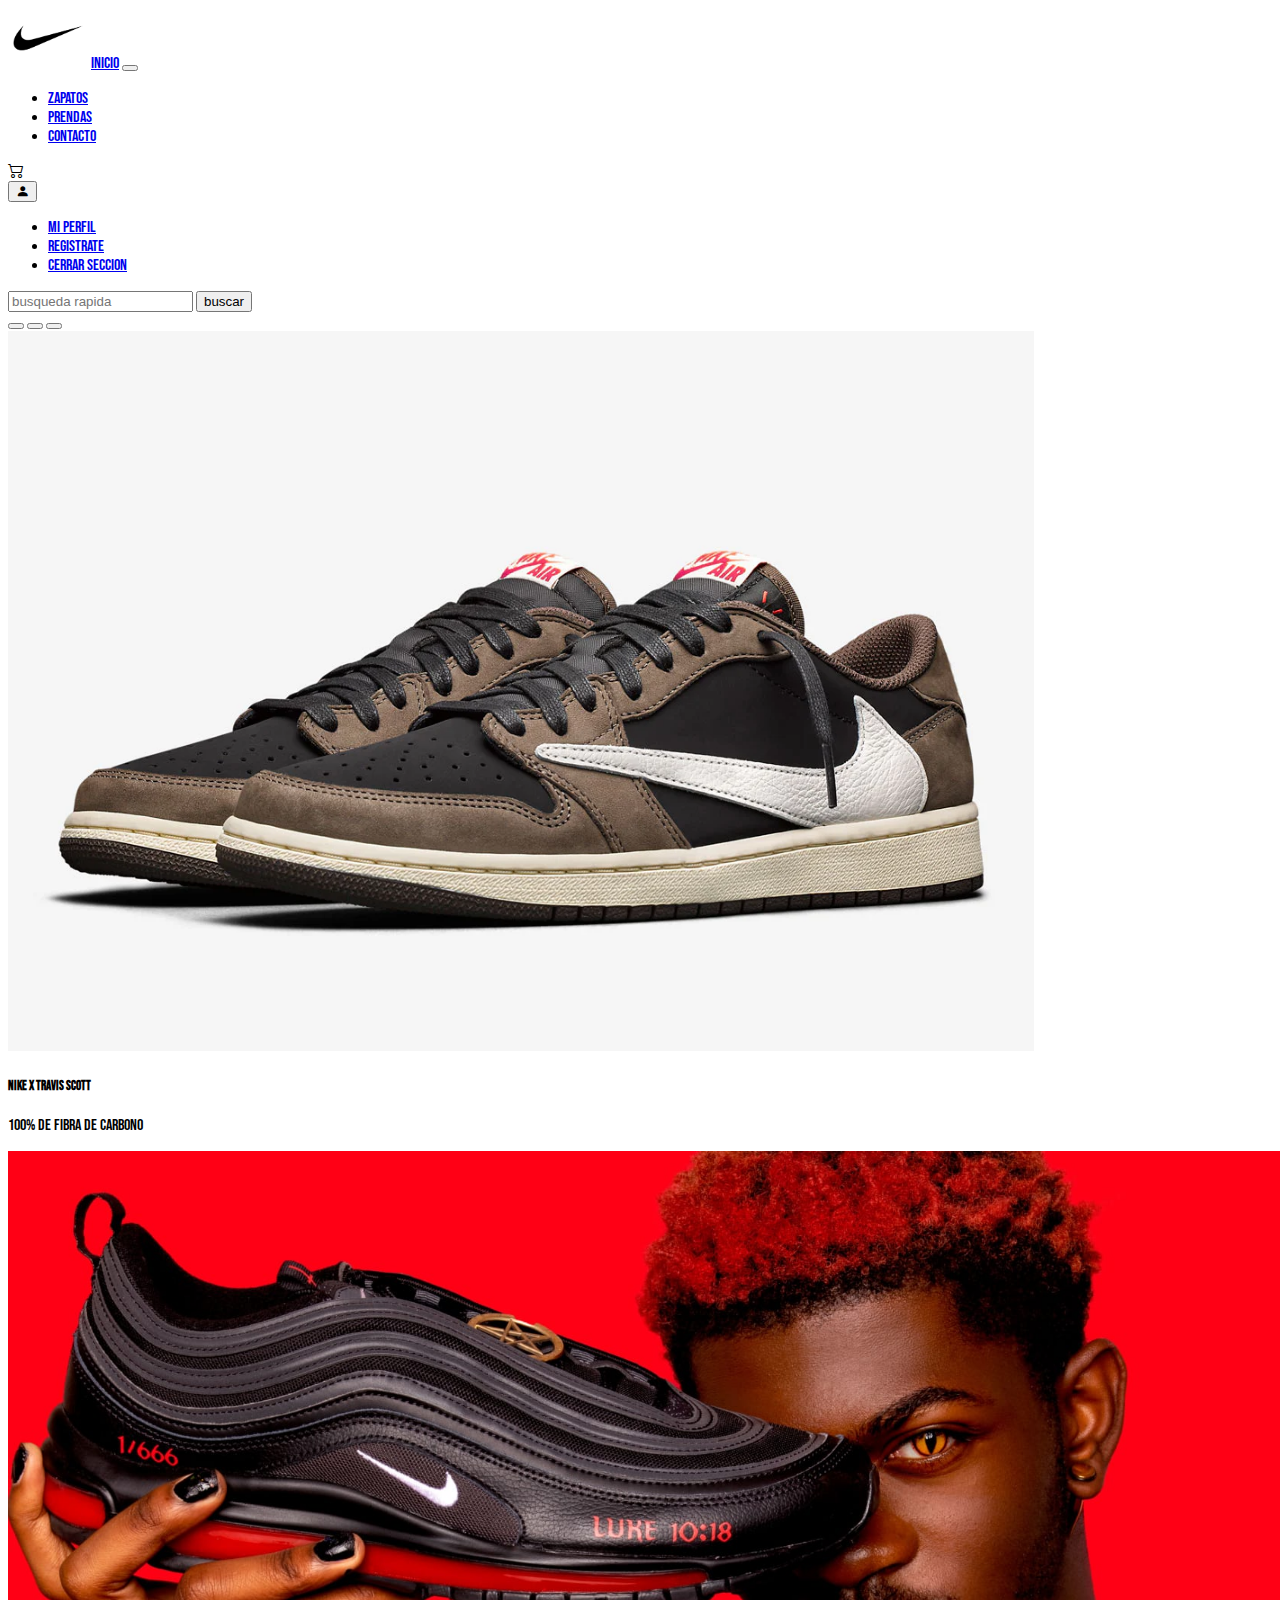
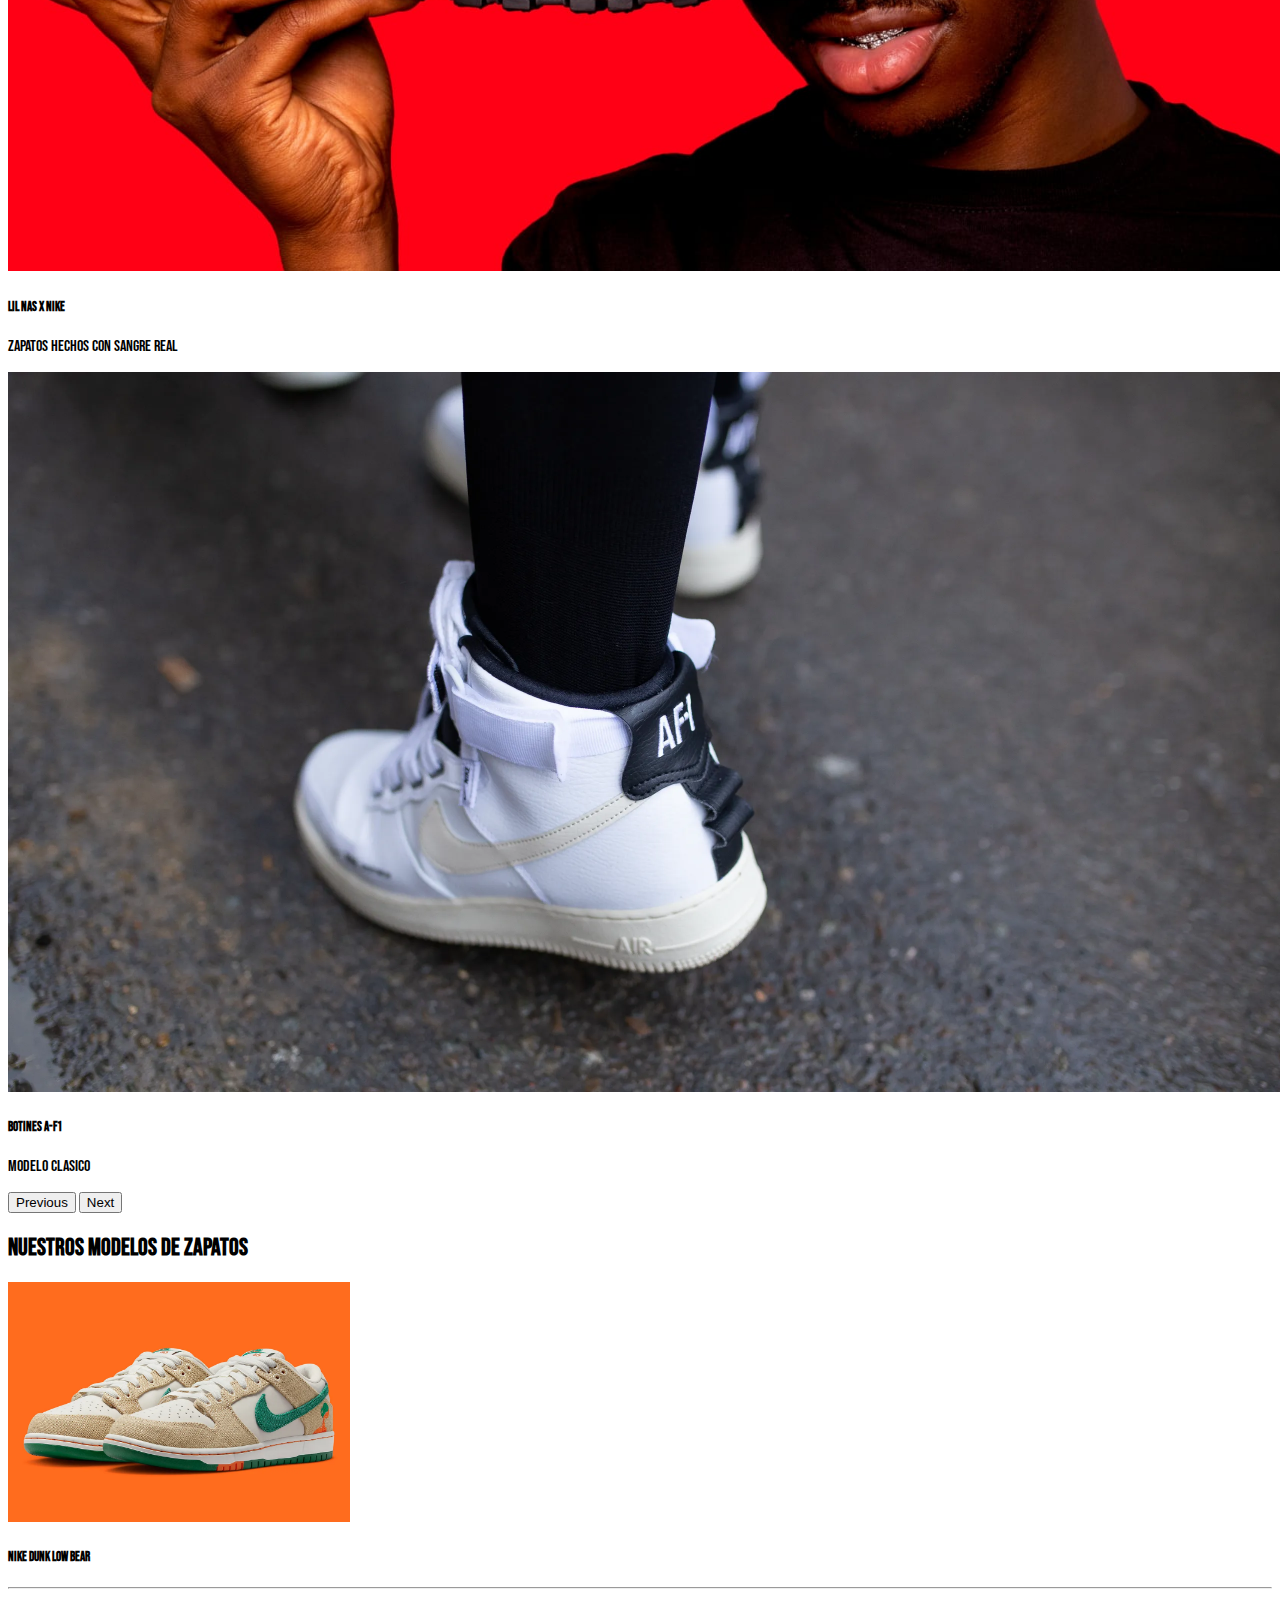
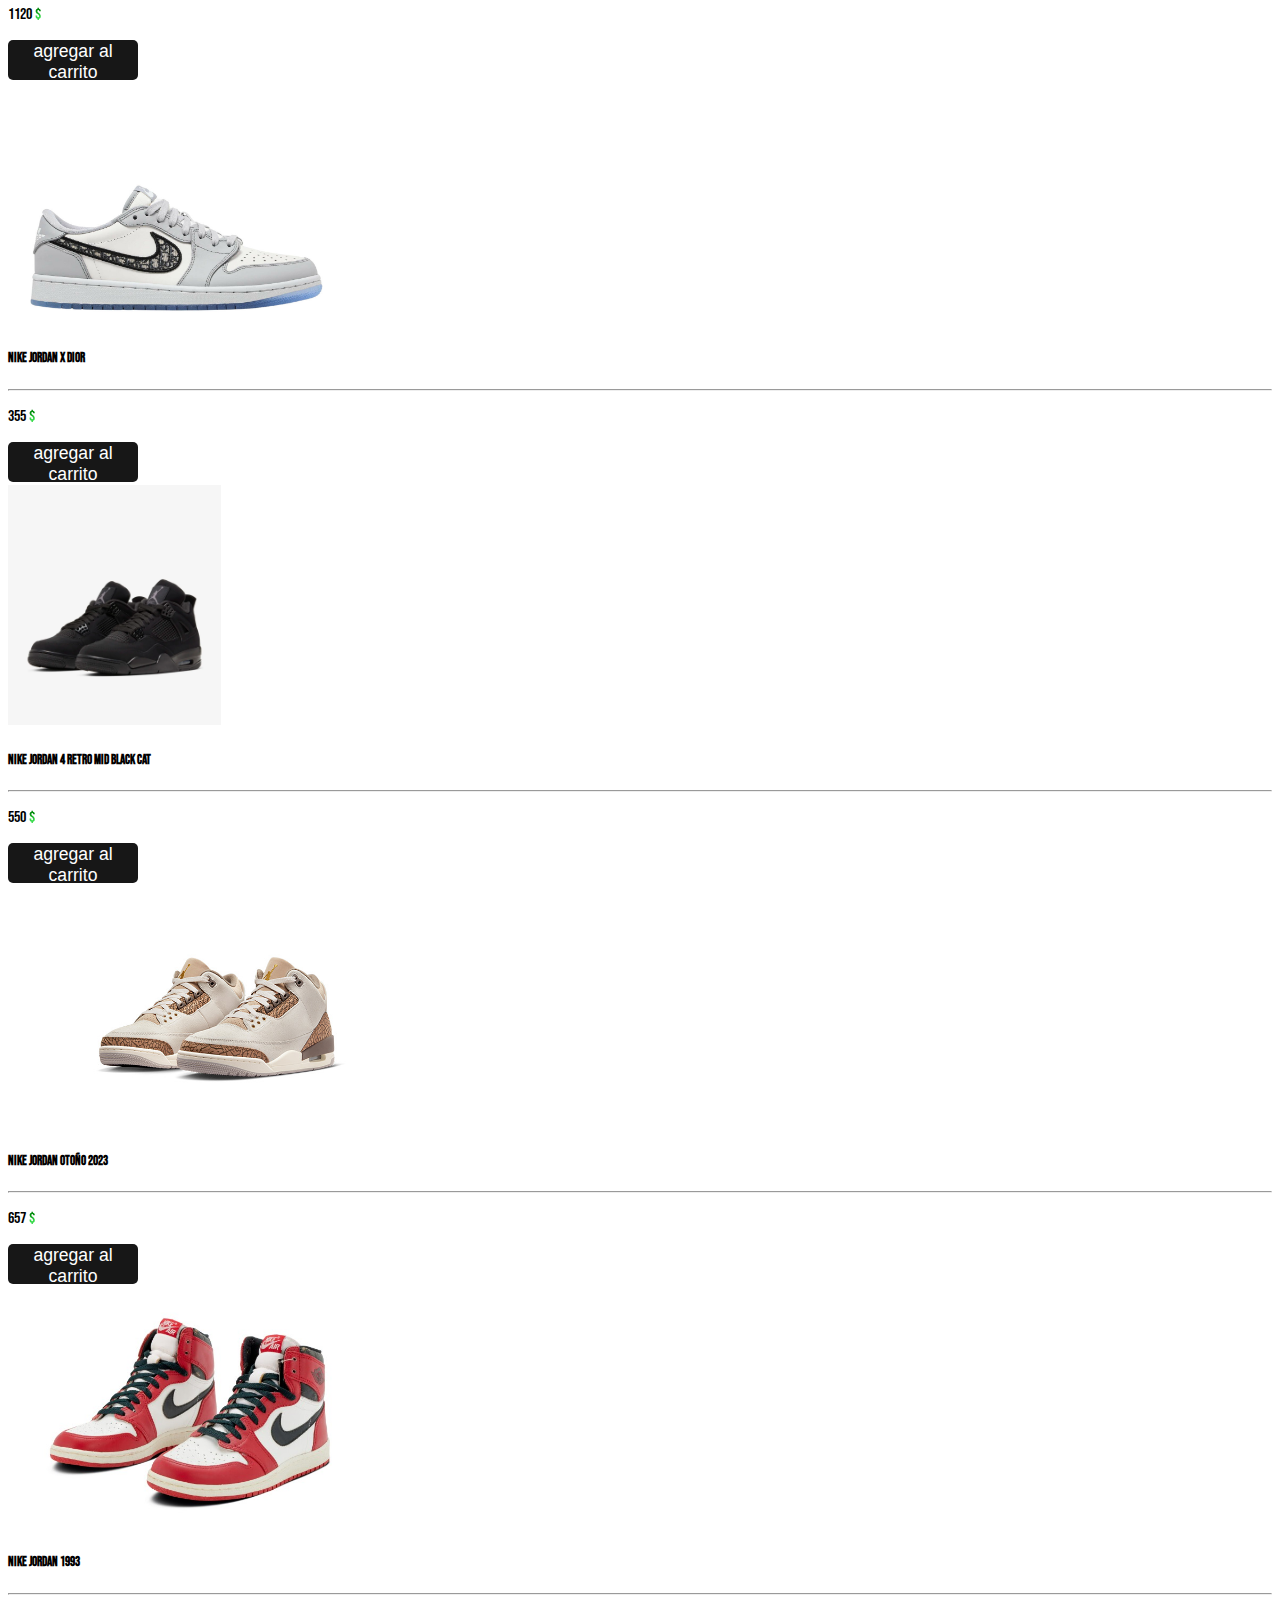
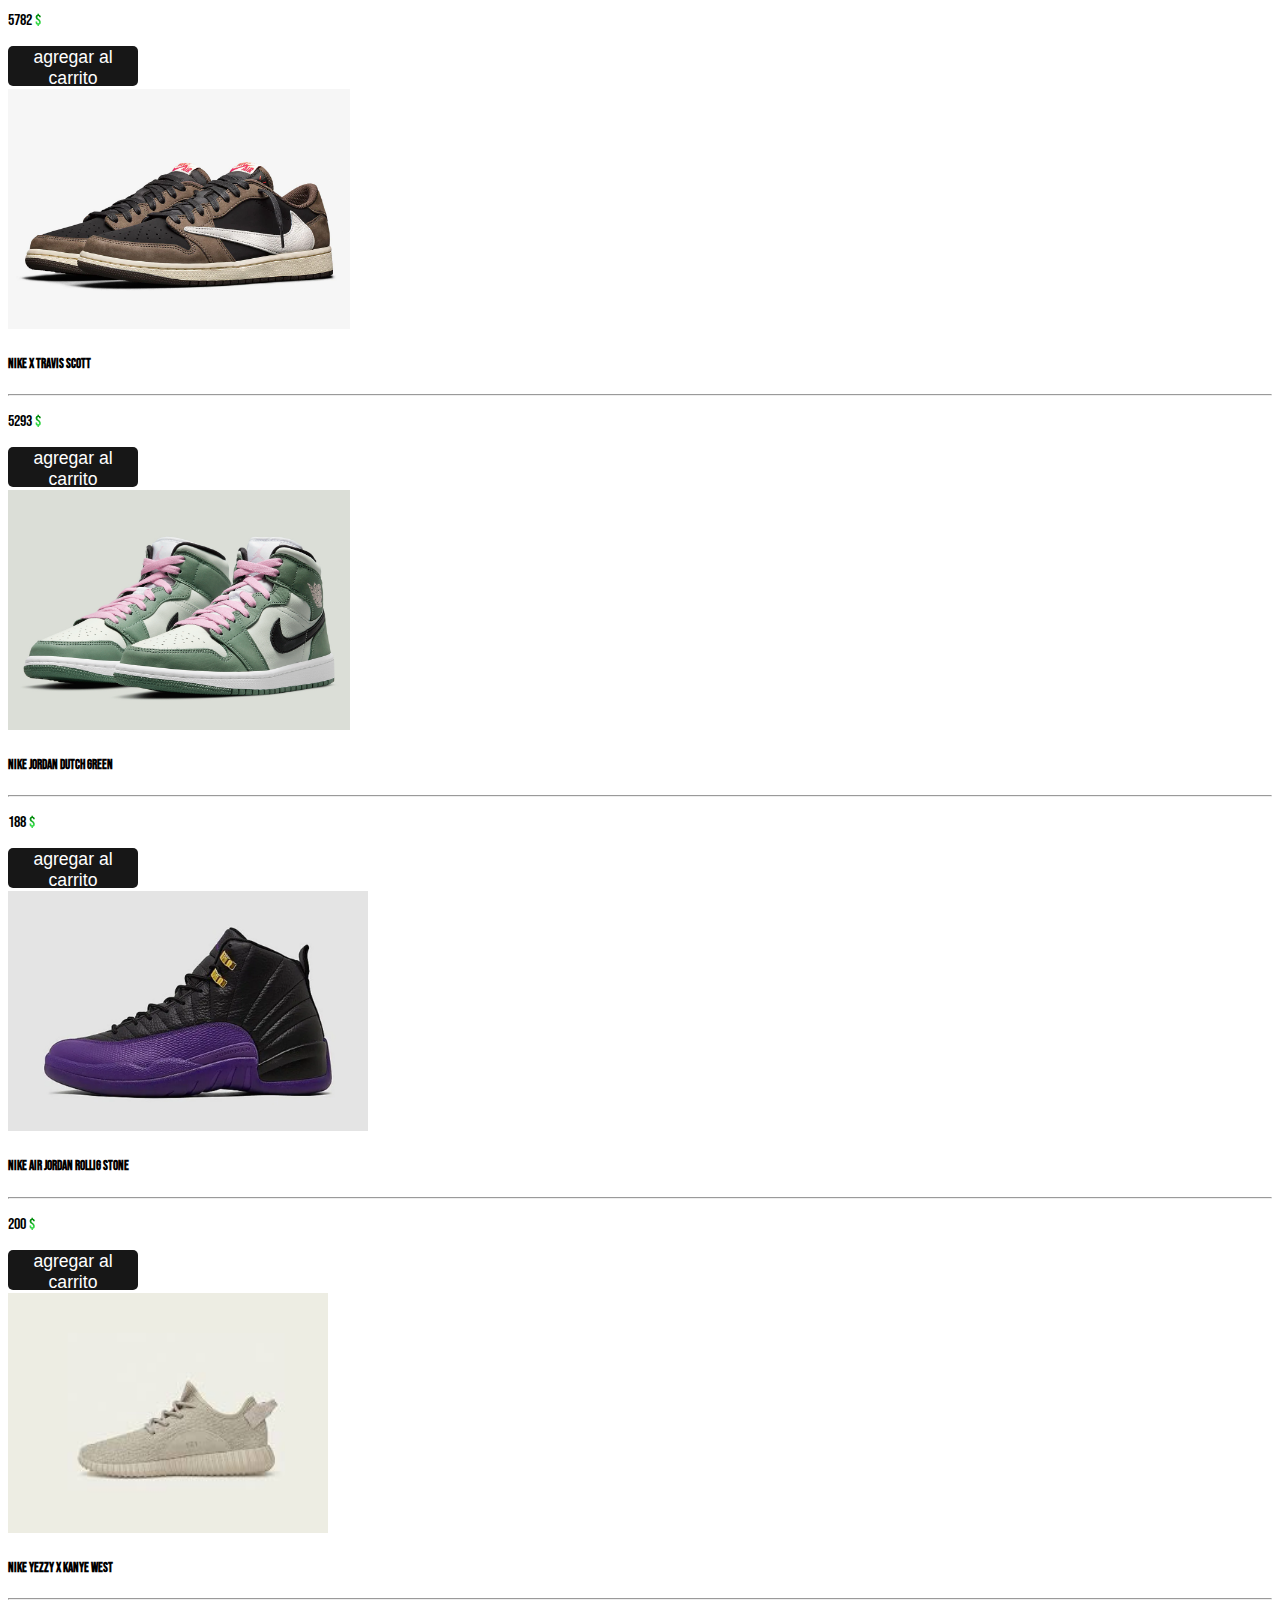
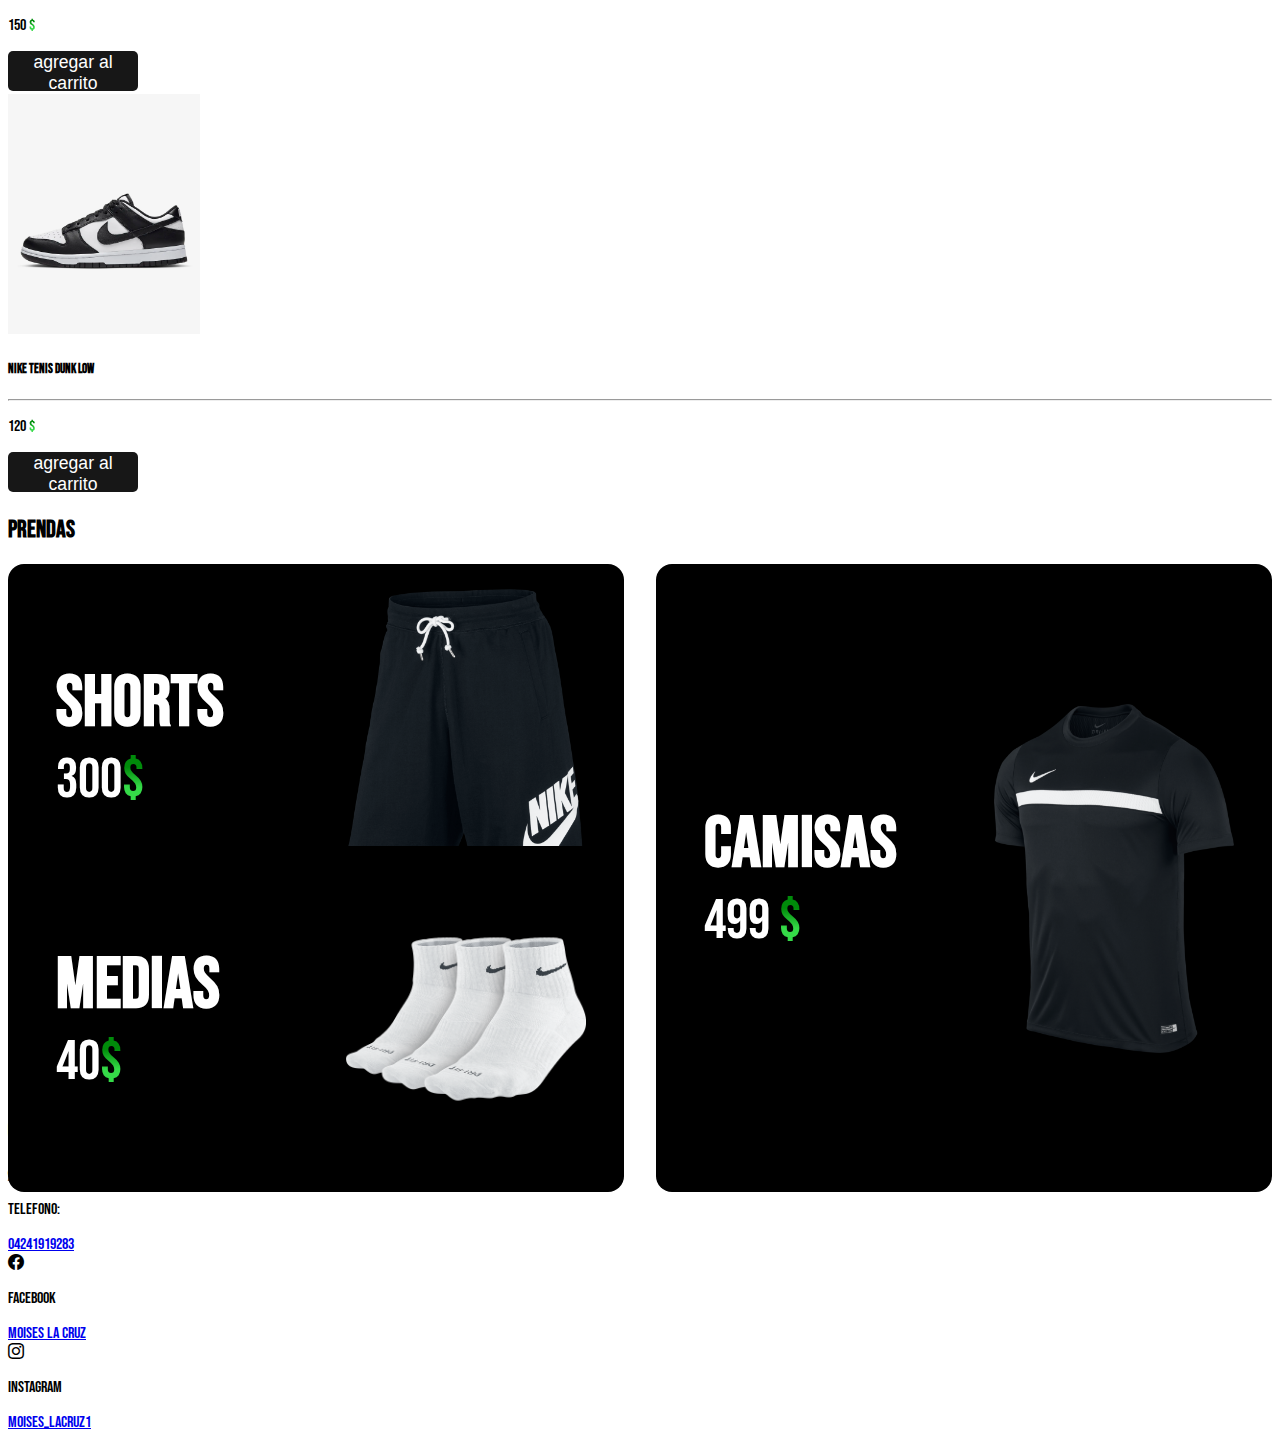
<file: index.html>
<!doctype html>
<html lang="en">

<head>
  <!-- Required meta tags -->
  <meta charset="utf-8">
  <meta name="viewport" content="width=device-width, initial-scale=1">

  <!-- Bootstrap CSS -->
  <link href="https://cdn.jsdelivr.net/npm/bootstrap@5.0.2/dist/css/bootstrap.min.css" rel="stylesheet"
    integrity="sha384-EVSTQN3/azprG1Anm3QDgpJLIm9Nao0Yz1ztcQTwFspd3yD65VohhpuuCOmLASjC" crossorigin="anonymous">
  <link rel="stylesheet" href="https://cdn.jsdelivr.net/npm/bootstrap-icons@1.11.3/font/bootstrap-icons.min.css">
  <link rel="stylesheet" href="estilo.css">
  <link rel="preconnect" href="https://fonts.googleapis.com">
  <link rel="preconnect" href="https://fonts.gstatic.com" crossorigin>
  <link href="https://fonts.googleapis.com/css2?family=Bebas+Neue&display=swap" rel="stylesheet">
  <title>Nike</title>
</head>

<body data-bs-spy="scroll" data-bs-target="#navbar-example3" data-bs-offset="140" tabindex="0">
  <header>
    <!-- navbar -->
    <nav class="navbar fixed-top navbar-expand-lg navbar-dark bg-dark">
      <div class="container-fluid">
        <img src="png-clipart-nike-jumpman-shoe-casual-adidas-yeezy-nike-angle-logo.webp" width="80" alt="">
        <a class="navbar-brand boton-sombra p-2 rounded" href="#">inicio</a>
        <button class="navbar-toggler" type="button" data-bs-toggle="collapse" data-bs-target="#navbarSupportedContent"
          aria-controls="navbarSupportedContent" aria-expanded="false" aria-label="Toggle navigation">
          <span class="navbar-toggler-icon"></span>
        </button>
        <div class="collapse border-white navbar-collapse" id="navbarSupportedContent">
          <ul class="navbar-nav me-auto mb-2 mb-lg-0">
            <li class="nav-item">
              <a class="nav-link d-block text-center active boton-sombra rounded" aria-current="page" href="#modelos">zapatos</a>
            </li>
            <li class="nav-item">
              <a class="nav-link d-block text-center active boton-sombra rounded" aria-current="page" href="#prendas">prendas</a>
            </li>
            <li class="nav-item">
              <a class="nav-link d-block text-center active boton-sombra rounded" href="#contacto">contacto</a>
            </li>
          </ul>
          <form class="d-flex gap-2">
            <div class="dropdown">
              <a class="btn btn-dark boton-sombra text-center me-md-1">
                <i class="bi bi-cart2 h3"></i>
              </a>
            </div>
            <div class="dropdown">
              <button class="btn btn-dark boton-sombra text-center me-md-1" type="button" id="dropdownMenuButton1"
                data-bs-toggle="dropdown" aria-expanded="false">
                <i class="bi bi-person-fill h3"></i>
              </button>
              <ul class="dropdown-menu" aria-labelledby="dropdownMenuButton1">
                <li><a class="dropdown-item" href="iniciar__seccion.html">mi perfil</a></li>
                <li><a class="dropdown-item" href="registro.html">registrate</a></li>
                <li><a class="dropdown-item" href="#">cerrar seccion</a></li>
              </ul>
            </div>
            <input class="form-control me-2" type="search" placeholder="busqueda rapida" aria-label="Search">
            <button class="btn btn-outline-light" type="submit">buscar</button>
          </form>
        </div>
      </div>
    </nav>
    <!-- carrusel -->
    <div id="carouselExampleCaptions" class="carousel slide " data-bs-ride="carousel">
      <div class="carousel-indicators">
        <button type="button" data-bs-target="#carouselExampleCaptions" data-bs-slide-to="0" class="active"
          aria-current="true" aria-label="Slide 1"></button>
        <button type="button" data-bs-target="#carouselExampleCaptions" data-bs-slide-to="1"
          aria-label="Slide 2"></button>
        <button type="button" data-bs-target="#carouselExampleCaptions" data-bs-slide-to="2"
          aria-label="Slide 3"></button>
      </div>
      <div class="carousel-inner">
        <div class="carousel-item active">
          <img src="travis.webp" class="id-block w-100" alt="...">
          <div class="carousel-caption d-none d-md-block">
            <h5 class="text-dark">Nike X travis scott</h5>
            <p class="text-dark">100% de fibra de carbono </p>
          </div>
        </div>
        <div class="carousel-item">
          <img src="CNN-Nike.webp" class=" d-block w-100" alt="...">
          <div class="carousel-caption d-none d-md-block">
            <h5>lil nas x nike</h5>
            <p>zapatos hechos con sangre real</p>
          </div>
        </div>
        <div class="carousel-item">
          <img src="tenis-nike-air-force-1-mas-caros-del-mundo.webp" class=" id-block  w-100" alt="...">
          <div class="carousel-caption d-none d-md-block">
            <h5>botines a-f1</h5>
            <p>modelo clasico</p>
          </div>
        </div>
      </div>
      <button class="carousel-control-prev" type="button" data-bs-target="#carouselExampleCaptions"
        data-bs-slide="prev">
        <span class="carousel-control-prev-icon" aria-hidden="true"></span>
        <span class="visually-hidden">Previous</span>
      </button>
      <button class="carousel-control-next" type="button" data-bs-target="#carouselExampleCaptions"
        data-bs-slide="next">
        <span class="carousel-control-next-icon" aria-hidden="true"></span>
        <span class="visually-hidden">Next</span>
      </button>
    </div>

  </header>
  <!-- modelos -->
  <main class="bg-dark">
    <div class="container text-center " id="modelos">
      <div class="row p-sm-5  gap-5 justify-content-center">
        <h2 class="text-center pt-5 m-2 text-white h1">Nuestros modelos de zapatos</h2>
        <div class="card  p-0 col-12 col-md-4 col-lg-3 shadow-lg bg-dark border-white">
          <img src="nike1.jpg" class="card-img-top" alt="...">
          <div class="card-body">
            <h5 class="h3 card-title text-white ">nike dunk low bear</h5>
            <hr class="border">
            <p class="card-text text-white fs-2">1120 <span class="dolar">$</span> </p>
            <button class="boton">agregar al carrito
            </button>
          </div>
        </div>

        <div class="card  p-0 col-12 col-md-4 col-lg-3 shadow-lg bg-dark border-white">
          <img src="dior.jpg" class="card-img-top" alt="...">
          <div class="card-body">
            <h5 class="h3 card-title text-white">nike Jordan x dior</h5>
            <hr class="border">
            <p class="card-text text-white fs-2 ">355 <span class="dolar">$</span> </p>
            <button class="boton">agregar al carrito
            </button>
          </div>
        </div>

        <div class="card  p-0 col-12 col-md-4 col-lg-3 shadow-lg bg-dark border-white">
          <img src="retro 4.jpg" class="card-img-top" alt="...">
          <div class="card-body">
            <h5 class="h3 card-title text-white m-0 lh-1">nike Jordan 4 Retro mid black cat</h5>
            <hr class="border mt-lg-0">
            <p class="card-text text-white fs-2 ">550 <span class="dolar">$</span></p>
            <button class="boton">agregar al carrito
            </button>
          </div>
        </div>

        <div class="card  p-0 col-12 col-md-4 col-lg-3 shadow-lg bg-dark border-white">
          <img src="lanzamientos-nike-jordan-otoño-2023-12.jpg" class="card-img-top" alt="...">
          <div class="card-body">
            <h5 class="h3 card-title text-white">Nike jordan otoño 2023 </h5>
            <hr class="border">
            <p class="card-text text-white fs-2">657 <span class="dolar">$</span></p>
            <button class="boton">agregar al carrito
            </button>
          </div>
        </div>

        <div class="card  p-0 col-12 col-md-4 col-lg-3 shadow-lg bg-dark border-white">
          <img src="descarga.jfif" class="card-img-top" alt="...">
          <div class="card-body">
            <h5 class="h3 card-title text-white">Nike jordan 1993</h5>
            <hr class="border">
            <p class="card-text text-white fs-2">5782 <span class="dolar">$</span></p>
            <button class="boton">agregar al carrito
            </button>
          </div>
        </div>

        <div class="card  p-0 col-12 col-md-4 col-lg-3 shadow-lg bg-dark border-white">
          <img src="travis.webp" class="card-img-top" alt="...">
          <div class="card-body">
            <h5 class="h3 card-title text-white">nike x travis scott</h5>
            <hr class="border">
            <p class="card-text text-white fs-2">5293 <span class="dolar">$</span></p>
            <button class="boton">agregar al carrito
            </button>
          </div>
        </div>

        <div class="card  p-0 col-12 col-md-4 col-lg-3 shadow-lg bg-dark border-white">
          <img src="dutch-green.jpg" class="card-img-top" alt="...">
          <div class="card-body">
            <h5 class="h3 card-title text-white">nike jordan dutch green</h5>
            <hr class="border">
            <p class="card-text text-white fs-2">188 <span class="dolar">$</span></p>
            <button class="boton">agregar al carrito
            </button>
          </div>
        </div>

        <div class="card  p-0 col-12 col-md-4 col-lg-3 shadow-lg bg-dark border-white">
          <img src="Air-Jordan-Nike-Rolling-Stone-9.webp" class="card-img-top" alt="...">
          <div class="card-body">
            <h5 class="h3 card-title text-white lh-3 ">nike air jordan rollig stone</h5>
            <hr class="border ">
            <p class="card-text text-white mb-3 fs-2">200 <span class="dolar">$</span></p>
            <button class="boton">agregar al carrito
            </button>
          </div>
        </div>

        <div class="card  p-0 col-12 col-md-4 col-lg-3 shadow-lg bg-dark border-white">
          <img src="images (4).jfif" class="card-img-top" alt="...">
          <div class="card-body">
            <h5 class="h3 card-title text-white">nike yezzy x kanye west</h5>
            <hr class="border">
            <p class="card-text text-white fs-2">150 <span class="dolar">$</span></p>
            <button class="boton">agregar al carrito
            </button>
          </div>
        </div>

        <div class="card p-0 col-12 col-md-4 col-lg-3 bg-dark border-white">
          <img src="tenis-dunk-low-ppQwKZ.png" class="card-img-top" alt="...">
          <div class="card-body ">
            <h5 class="h3 card-title text-white">nike tenis dunk low</h5>
            <hr class="border">
            <p class="card-text text-white fs-1">120 <span class="dolar">$</span></p>
            <button class="boton ">agregar al carrito
            </button>
          </div>
        </div>
      </div>
    </div>
  </main>
  <!-- prendas -->
  <section class="bg-secundary">
    <div class="container p-sm-5 " id="prendas">
      <h2 class="text-center p-3 display-3">prendas</h2>
      <div class="modelos__grid">

        <div class="bg-dark modelos__modelo-x modelos__modelo">
          <h3>shorts</h3>
          <p>300<span class="dolar">$</span></p>
        </div>

        <div class="bg-dark modelos__modelo-y modelos__modelo">
          <h3>medias</h3>
          <p>40<span class="dolar">$</span></p>
        </div>

        <div class="bg-dark  modelos__modelo-z modelos__modelo">
          <h3>camisas</h3>
          <p>499 <span class="dolar">$</span></p>
        </div>

      </div>
    </div>
  </section>
  <!-- contacto -->
  <footer class="bg-warning mt-5" id="contacto">
    <div class="container">
      <h2 class="text-center text-dark pt-5 h1">contactanos</h2>
      <div class="row">
        <div class="d-md-flex  justify-content-md-between p-5 ">
          <div class=" d-flex justify-content-center  gap-2">
            <i class="bi bi-whatsapp h1"></i>
            <p class="h4">telefono:</p>
            <a href="tel:04241919283" class="text-decoration-none text-white h4">04241919283</a>
          </div>
          <div class="d-flex justify-content-center gap-2">
            <i class="bi bi-facebook h1"></i>
            <p class="h4">facebook</p>
            <a href="https://www.facebook.com/moises.lacruz.5201/" class="text-decoration-none text-white h4">Moises la
              cruz</a>
          </div>
          <div class="d-flex justify-content-center gap-2">
            <i class="bi bi-instagram h1"></i>
            <p class="h4">instagram</p>
            <a href="https://www.instagram.com/moises_lacruz1/"
              class="text-decoration-none text-white h4">Moises_lacruz1</a>
          </div>
        </div>
      </div>
    </div>
  </footer>

  <script src="https://cdn.jsdelivr.net/npm/bootstrap@5.0.2/dist/js/bootstrap.bundle.min.js"
    integrity="sha384-MrcW6ZMFYlzcLA8Nl+NtUVF0sA7MsXsP1UyJoMp4YLEuNSfAP+JcXn/tWtIaxVXM"
    crossorigin="anonymous"></script>


</body>

</html>
</file>
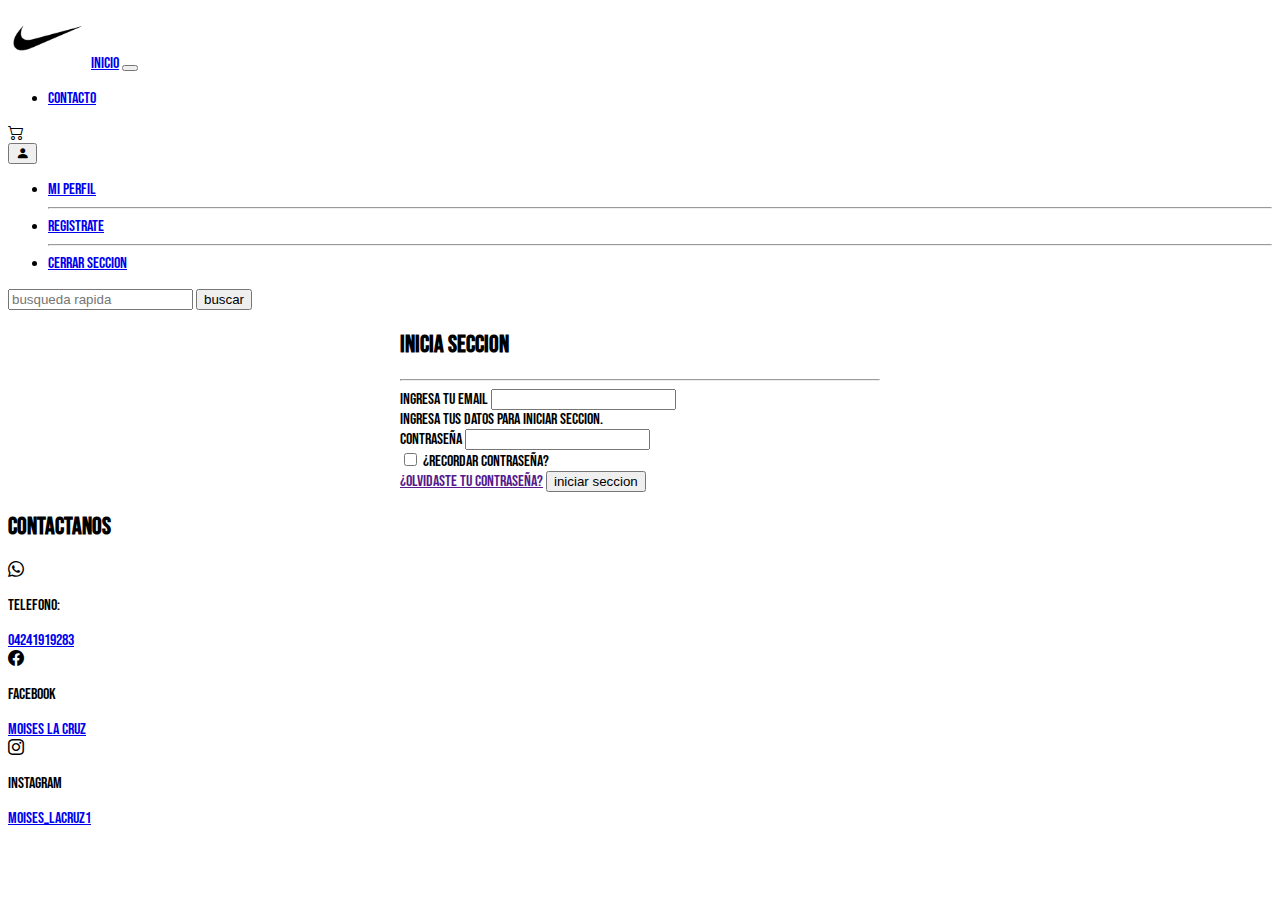
<file: iniciar__seccion.html>
<!doctype html>
<html lang="en">

<head>
    <meta charset="utf-8">
    <meta name="viewport" content="width=device-width, initial-scale=1">
  
    <!-- Bootstrap CSS -->
    <link href="https://cdn.jsdelivr.net/npm/bootstrap@5.0.2/dist/css/bootstrap.min.css" rel="stylesheet"
      integrity="sha384-EVSTQN3/azprG1Anm3QDgpJLIm9Nao0Yz1ztcQTwFspd3yD65VohhpuuCOmLASjC" crossorigin="anonymous">
    <link rel="stylesheet" href="https://cdn.jsdelivr.net/npm/bootstrap-icons@1.11.3/font/bootstrap-icons.min.css">
    <link rel="preconnect" href="https://fonts.googleapis.com">
    <link rel="preconnect" href="https://fonts.gstatic.com" crossorigin>
    <link href="https://fonts.googleapis.com/css2?family=Bebas+Neue&display=swap" rel="stylesheet">
     <link rel="stylesheet" href="estilo.css">
    <title>inicia seccion</title>
</head>

<body class="data-bs-spy=" scroll" data-bs-target="#navbar-example3" data-bs-offset="140" tabindex="0">
    <nav class="navbar fixed-top navbar-expand-lg navbar-dark bg-dark">
        <div class="container-fluid">
          <img src="png-clipart-nike-jumpman-shoe-casual-adidas-yeezy-nike-angle-logo.webp" width="80" alt="">
          <a class="navbar-brand boton-sombra p-2 rounded" href="index.html">inicio</a>
          <button class="navbar-toggler" type="button" data-bs-toggle="collapse" data-bs-target="#navbarSupportedContent"
            aria-controls="navbarSupportedContent" aria-expanded="false" aria-label="Toggle navigation">
            <span class="navbar-toggler-icon"></span>
          </button>
          <div class="collapse border-white navbar-collapse" id="navbarSupportedContent">
            <ul class="navbar-nav me-auto mb-2 mb-lg-0">
              <li class="nav-item">
                <a class="nav-link d-block text-center active boton-sombra rounded" href="#contacto">contacto</a>
              </li>
            </ul>
            <form class="d-flex gap-2">
              <div class="dropdown">
                <a class="btn btn-dark boton-sombra text-center me-md-1">
                  <i class="bi bi-cart2 h3"></i>
                </a>
              </div>
              <div class="dropdown">
                <button class="btn btn-dark boton-sombra text-center me-md-1" type="button" id="dropdownMenuButton1"
                  data-bs-toggle="dropdown" aria-expanded="false">
                  <i class="bi bi-person-fill h3"></i>
                </button>
                <ul class="dropdown-menu text-center mt-2" aria-labelledby="dropdownMenuButton1">
                  <li><a class="dropdown-item" href="#">mi perfil</a></li>
                  <hr class="m-0">
                  <li><a class="dropdown-item" href="registro.html">registrate</a></li>
                  <hr class="m-0">
                  <li><a class="dropdown-item" href="#">cerrar seccion</a></li>
                </ul>
              </div>
              <input class="form-control me-2" type="search" placeholder="busqueda rapida" aria-label="Search">
              <button class="btn btn-outline-light" type="submit">buscar</button>
            </form>
          </div>
        </div>
      </nav>
      
      <main class=" pt-5 mt-5">
        <form class="inicio__seccion border border-dark p-5 ">
            <div class="mb-3">
                <h2 class="text-center">inicia seccion</h2>
                <hr>
              <label for="exampleInputEmail1" class="form-label d-block">ingresa tu email</label>
              <input type="email" class="form-control border border-dark" required id="exampleInputEmail1" aria-describedby="emailHelp">
              <div id="emailHelp" class="form-text text-center">ingresa tus datos para iniciar seccion.</div>
            </div>
            <div class="mb-3">
              <label for="exampleInputPassword1" class="form-label">contraseña</label>
              <input type="password" class="form-control border border-dark"required id="exampleInputPassword1">
            </div>
            <div class="mb-3 form-check">
              <input type="checkbox" class="form-check-input" id="exampleCheck1">
              <label class="form-check-label" for="exampleCheck1">¿recordar contraseña?</label>
            </div>
            <a href="" class="d-block text-center text-decoration-none text-dark">¿olvidaste tu contraseña?</a>
            <button type="button" class="btn mx-auto d-block mt-3 btn-outline-dark text-align-center">iniciar seccion</button>
          </form>
      </main>

      <footer class="bg-warning mt-5" id="contacto">
        <div class="container">
          <h2 class="text-center text-dark pt-5 h1">contactanos</h2>
          <div class="row">
            <div class="d-md-flex  justify-content-md-between p-5 ">
              <div class=" d-flex justify-content-center  gap-2">
                <i class="bi bi-whatsapp h1"></i>
                <p class="h4">telefono:</p>
                <a href="tel:04241919283" class="text-decoration-none text-white h4">04241919283</a>
              </div>
              <div class="d-flex justify-content-center gap-2">
                <i class="bi bi-facebook h1"></i>
                <p class="h4">facebook</p>
                <a href="https://www.facebook.com/moises.lacruz.5201/" class="text-decoration-none text-white h4">Moises la
                  cruz</a>
              </div>
              <div class="d-flex justify-content-center gap-2">
                <i class="bi bi-instagram h1"></i>
                <p class="h4">instagram</p>
                <a href="https://www.instagram.com/moises_lacruz1/"
                  class="text-decoration-none text-white h4">Moises_lacruz1</a>
              </div>
            </div>
          </div>
        </div>
      </footer>
    

    <script src="https://cdn.jsdelivr.net/npm/bootstrap@5.0.2/dist/js/bootstrap.bundle.min.js"
        integrity="sha384-MrcW6ZMFYlzcLA8Nl+NtUVF0sA7MsXsP1UyJoMp4YLEuNSfAP+JcXn/tWtIaxVXM"
        crossorigin="anonymous"></script>


</body>

</html>
</file>
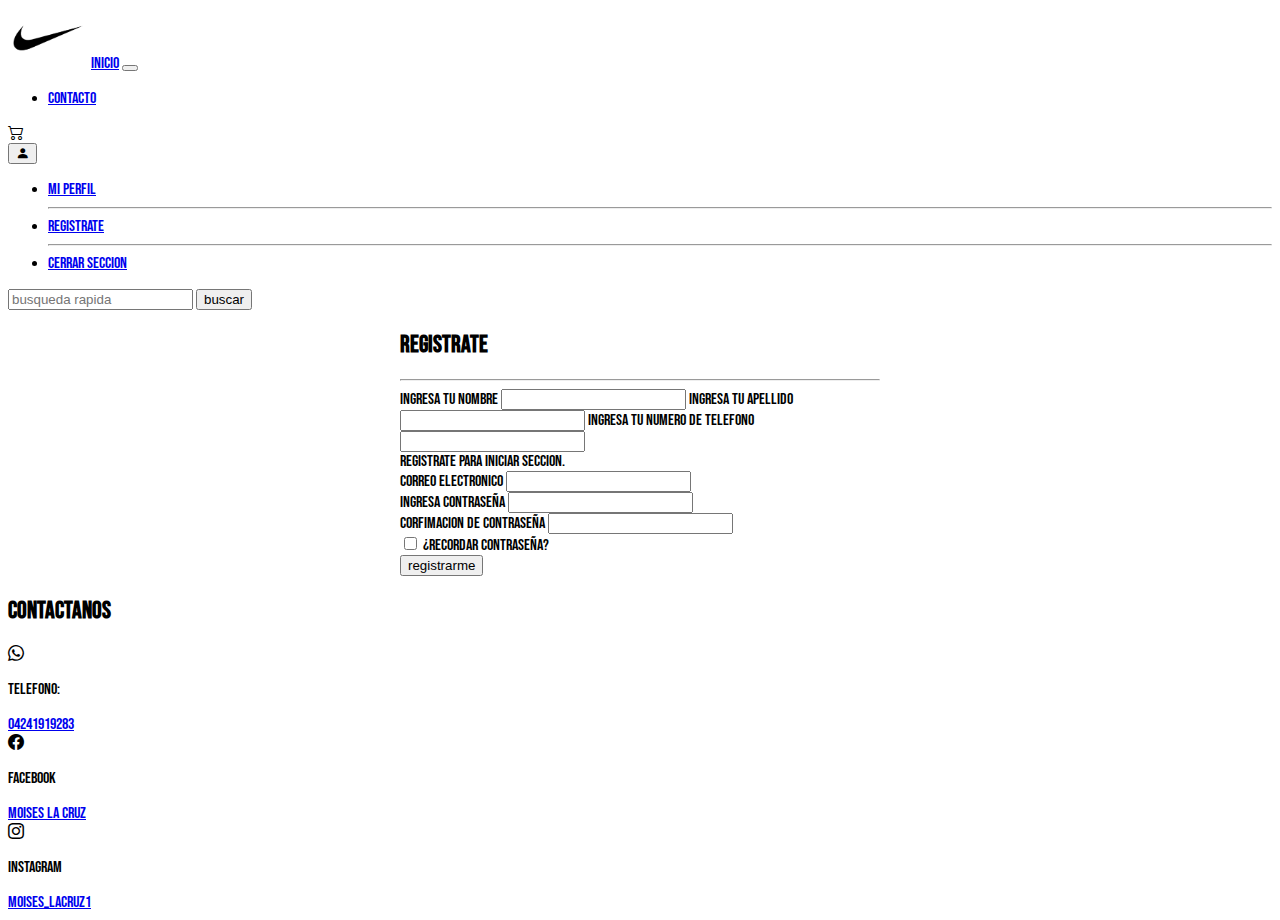
<file: registro.html>
<!doctype html>
<html lang="en">

<head>
    <meta charset="utf-8">
    <meta name="viewport" content="width=device-width, initial-scale=1">

    <!-- Bootstrap CSS -->
    <link href="https://cdn.jsdelivr.net/npm/bootstrap@5.0.2/dist/css/bootstrap.min.css" rel="stylesheet"
        integrity="sha384-EVSTQN3/azprG1Anm3QDgpJLIm9Nao0Yz1ztcQTwFspd3yD65VohhpuuCOmLASjC" crossorigin="anonymous">
    <link rel="stylesheet" href="https://cdn.jsdelivr.net/npm/bootstrap-icons@1.11.3/font/bootstrap-icons.min.css">
    <link rel="preconnect" href="https://fonts.googleapis.com">
    <link rel="preconnect" href="https://fonts.gstatic.com" crossorigin>
    <link href="https://fonts.googleapis.com/css2?family=Bebas+Neue&display=swap" rel="stylesheet">
    <link rel="stylesheet" href="estilo.css">
    <title>inicia seccion</title>
</head>

<body class="data-bs-spy=" scroll" data-bs-target="#navbar-example3" data-bs-offset="140" tabindex="0">
    <nav class="navbar fixed-top navbar-expand-lg navbar-dark bg-dark">
        <div class="container-fluid">
            <img src="png-clipart-nike-jumpman-shoe-casual-adidas-yeezy-nike-angle-logo.webp" width="80" alt="">
            <a class="navbar-brand boton-sombra p-2 rounded" href="index.html">inicio</a>
            <button class="navbar-toggler" type="button" data-bs-toggle="collapse"
                data-bs-target="#navbarSupportedContent" aria-controls="navbarSupportedContent" aria-expanded="false"
                aria-label="Toggle navigation">
                <span class="navbar-toggler-icon"></span>
            </button>
            <div class="collapse border-white navbar-collapse" id="navbarSupportedContent">
                <ul class="navbar-nav me-auto mb-2 mb-lg-0">
                    <li class="nav-item">
                        <a class="nav-link d-block text-center active boton-sombra rounded"
                            href="#contacto">contacto</a>
                    </li>
                </ul>
                <form class="d-flex gap-2">
                    <div class="dropdown">
                        <a class="btn btn-dark boton-sombra text-center me-md-1">
                            <i class="bi bi-cart2 h3"></i>
                        </a>
                    </div>
                    <div class="dropdown">
                        <button class="btn btn-dark boton-sombra text-center me-md-1" type="button"
                            id="dropdownMenuButton1" data-bs-toggle="dropdown" aria-expanded="false">
                            <i class="bi bi-person-fill h3"></i>
                        </button>
                        <ul class="dropdown-menu text-center mt-2" aria-labelledby="dropdownMenuButton1">
                            <li><a class="dropdown-item" href="iniciar__seccion.html">mi perfil</a></li>
                            <hr class="m-0">
                            <li><a class="dropdown-item" href="registro.html">registrate</a></li>
                            <hr class="m-0">
                            <li><a class="dropdown-item" href="#">cerrar seccion</a></li>
                        </ul>
                    </div>
                    <input class="form-control me-2" type="search" placeholder="busqueda rapida" aria-label="Search">
                    <button class="btn btn-outline-light" type="submit">buscar</button>
                </form>
            </div>
        </div>
    </nav>

    <main class=" pt-5 mt-5">
        <form class="inicio__seccion border border-dark p-5 ">
            <div class="mb-3">
                <h2 class="text-center">registrate</h2>
                <hr>
                <label for="exampleInputEmail1" class="form-label d-block">ingresa tu Nombre</label>
                <input type="text" class="form-control border border-dark" required id="exampleInputEmail1"
                    aria-describedby="emailHelp">
                <label for="exampleInputEmail1" class="form-label d-block">ingresa tu apellido</label>
                <input type="text" class="form-control border border-dark" required id="exampleInputEmail1"
                    aria-describedby="emailHelp">
                <label for="exampleInputEmail1" class="form-label d-block">ingresa tu numero de telefono</label>
                <input type="tel" class="form-control border border-dark" required id="exampleInputEmail1"
                    aria-describedby="emailHelp">
                <div id="emailHelp" class="form-text text-center mt-2">registrate para iniciar seccion.</div>
            </div>
            <div class="mb-3">
                <label for="exampleInputPassword1" class="form-label">correo electronico</label>
                <input type="email" class="form-control border border-dark" id="exampleInputPassword1">
            </div>
            <div class="mb-3">
                <label for="exampleInputPassword1" class="form-label">ingresa contraseña</label>
                <input type="password" class="form-control border border-dark" id="exampleInputPassword1">
            </div>
            <div class="mb-3">
                <label for="exampleInputPassword1" class="form-label">corfimacion de contraseña</label>
                <input type="password" class="form-control border border-dark" id="exampleInputPassword1">
            </div>
            <div class="mb-3 form-check">
                <input type="checkbox" class="form-check-input" id="exampleCheck1">
                <label class="form-check-label" for="exampleCheck1">¿recordar contraseña?</label>
            </div>
            <button type="button" class="btn mx-auto d-block mt-3 btn-outline-dark text-align-center">registrarme</button>
        </form>
    </main>

    <footer class="bg-warning mt-5" id="contacto">
        <div class="container">
            <h2 class="text-center text-dark pt-5 h1">contactanos</h2>
            <div class="row">
                <div class="d-md-flex  justify-content-md-between p-5 ">
                    <div class=" d-flex justify-content-center  gap-2">
                        <i class="bi bi-whatsapp h1"></i>
                        <p class="h4">telefono:</p>
                        <a href="tel:04241919283" class="text-decoration-none text-white h4">04241919283</a>
                    </div>
                    <div class="d-flex justify-content-center gap-2">
                        <i class="bi bi-facebook h1"></i>
                        <p class="h4">facebook</p>
                        <a href="https://www.facebook.com/moises.lacruz.5201/"
                            class="text-decoration-none text-white h4">Moises la
                            cruz</a>
                    </div>
                    <div class="d-flex justify-content-center gap-2">
                        <i class="bi bi-instagram h1"></i>
                        <p class="h4">instagram</p>
                        <a href="https://www.instagram.com/moises_lacruz1/"
                            class="text-decoration-none text-white h4">Moises_lacruz1</a>
                    </div>
                </div>
            </div>
        </div>
    </footer>


    <script src="https://cdn.jsdelivr.net/npm/bootstrap@5.0.2/dist/js/bootstrap.bundle.min.js"
        integrity="sha384-MrcW6ZMFYlzcLA8Nl+NtUVF0sA7MsXsP1UyJoMp4YLEuNSfAP+JcXn/tWtIaxVXM"
        crossorigin="anonymous"></script>


</body>

</html>
</file>
<file: estilo.css>
body{
    font-family:"bebas neue";
   
}

.carousel-item img{
    height: 25rem;
    object-fit: fill;
}

@media (min-width: 768px) {
    .carousel-item img{
        height: 45rem;
        object-fit: cover;
    }

}

.card img{
    height: 15rem;
    object-fit: cover;
}

.sobre-nosotros{
    background: linear-gradient(to top, #dadeef 40%, #000000dc 50%);
    background-repeat: no-repeat;
    height: auto;
    background-position: right;
    background-size: cover;
    margin-top: 5rem;
}

@media (min-width: 768px) {
    .sobre-nosotros{
        background: linear-gradient(to right, #dadeef 40%, #000000dc 50%);
        background-repeat: no-repeat;
        height: auto;
        background-position: right;
        background-size: cover;
        margin-top: 5rem;
    }
    

}
.sobre-nosotros-grid{
    display: grid;
    grid-template-rows: repeat(2, 1fr);
}

.texto-sobre-nosotros{
    grid-row: 1/2;
}
@media (min-width: 768px) {
    .sobre-nosotros-grid{
        grid-template-columns: repeat(2, 1fr);
    }
}

@media (min-width: 768px) {
    .texto-sobre-nosotros{
        grid-column: 2/3;
       grid-row: none;
    }

}

.shadow__btn {
    padding: 10px 20px;
    border: none;
    color: #fff;
    border-radius: 7px;
    transition: 0.5s;
    transition-property: box-shadow;
  }
  
  .shadow__btn {
    background: rgb(0, 0, 0);
    box-shadow: 0 0 25px #ffff;
  }
  
  .shadow__btn:hover {
    box-shadow: 0 0 5px #ffff,
                0 0 20px #ffff,
                0 0 30px #ffff,
                0 0 80px #ffff;
  }

  .color-degradado{
      color: transparent;
      background: linear-gradient(to top, rgb(255, 13, 0) 40%, rgb(0, 94, 255) 70%);      
      -webkit-background-clip: text;
  }


  .boton-sombra:hover{
   background-color: rgb(255 255 255 / .5);
   transition: 300ms;
  }

  .boton {
    width: 100%;
    height: 40px;
    font-size: 1.1em;
    cursor: pointer;
    background-color: #171717;
    color: #fff;
    border: none;
    border-radius: 5px;
    transition: all .4s;
   }

   
   @media (min-width: 768px) {
    .boton{
        width: 130px;
        height: 40px;
    }
   
   }
   
   .boton:hover {
    border-radius: 5px;
    transform: translateY(-10px);
    box-shadow: 0 7px 0 -2px #000000,
     0 15px 0 -4px #f2ff00,
     0 16px 10px -3px #e5ff00;
   }
   
   .boton:active {
    transition: all 0.2s;
    transform: translateY(-5px);
    box-shadow: 0 2px 0 -2px #ffffff,
     0 8px 0 -4px #39a2db,
     0 12px 10px -3px #39a2db;
   }

   .dolar{
    color: transparent;
    background: linear-gradient(to top, rgb(53, 218, 72) 40%, rgb(0, 139, 10) 70%);      
    -webkit-background-clip: text;
   }

.modelos__modelo{
   background-color:#000000;
   border-radius: 1rem;
   background-repeat: no-repeat;
   background-position: 90% center;
   background-size: 15rem;
   padding: 3rem;
   margin-bottom: 3rem;
   transition-property:background-size transform;
   transition-duration: 300ms;

   height: 100%;
   display: flex;
   flex-direction: column;
   justify-content: center;
   cursor: pointer;
  
}

.modelos__modelo:first-of-type{
    margin-bottom: 0;
}

@media (min-width: 768px) {
    .modelos__modelo{
        margin: 0;
    }
}

.modelos__modelo:hover{
    background-size: 20rem;
    transform: scale(1.1);
}

.modelos__modelo h3{
  color: #fff;
  font-size: 4.5rem;
  margin: 0;
  text-shadow: 2px 4px 1px  var(--blanco);
}

.modelos__modelo p{
  font-size: 3.5rem;
  margin: 0;
  color: #fff;
}

.modelos__grid{
    display: flex;
    flex-direction: column-reverse;
}

@media (min-width: 768px) {
    .modelos__grid{
        display: grid;
        grid-template-columns: repeat(2, 1fr);
        gap: 2rem;
    }
}


.modelos__modelo-x{
    background-image: url(pngwing.com\ \(1\).png);
}

.modelos__modelo-y{
    background-image: url(pngwing.com.png);
}

.modelos__modelo-z{
    background-image: url(pngwing.com\ \(2\).png);
    grid-column: 2/3;
    grid-row: 1/3;
}

.contenedor{
    overflow: scroll;
}

@media (min-width:576px) {
    .inicio__seccion{
        margin: 0 auto;
        width:30rem;
    } 

}
</file>
